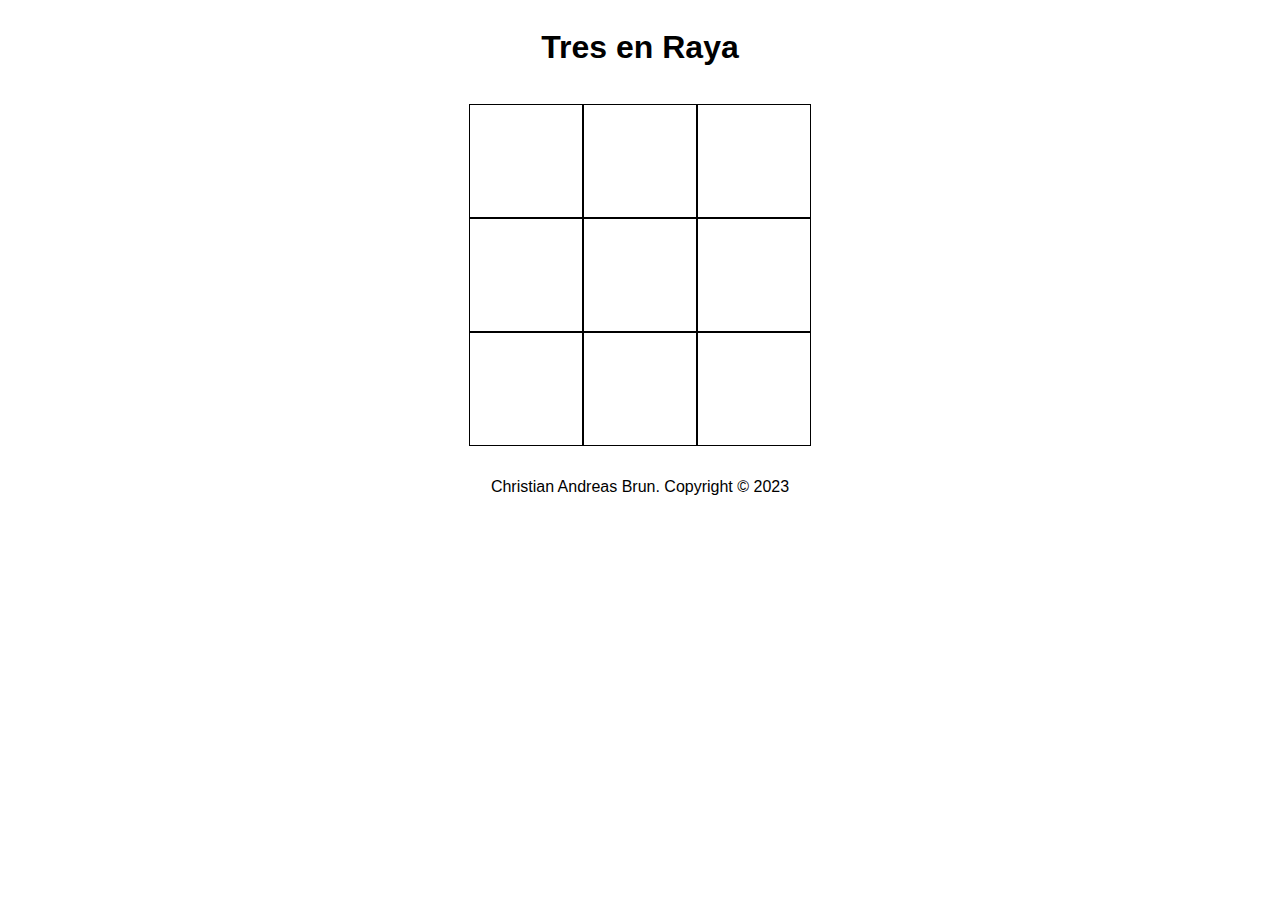
<file: 3 en Raya/index.html>
<!DOCTYPE html>
<html lang="es">
<head>
    <meta charset="UTF-8">
    <meta http-equiv="X-UA-Compatible" content="IE=edge">
    <meta name="viewport" content="width=device-width, initial-scale=1.0">
    <link rel="shortcut icon" href="favicon.png" type="image/x-icon">
    <title>Tres en Raya</title>

    <link rel="stylesheet" href="style.css">
</head>
<body>
    <h1>Tres en Raya</h1>
    <main> 
        <div class="column">
            <div id="0_0" onclick="position(this)"></div>
            <div id="0_1" onclick="position(this)"></div>
            <div id="0_2" onclick="position(this)"></div>
        </div>
        <div class="column">
            <div id="1_0" onclick="position(this)"></div>
            <div id="1_1" onclick="position(this)"></div>
            <div id="1_2" onclick="position(this)"></div>
        </div>
        <div class="column">
            <div id="2_0" onclick="position(this)"></div>
            <div id="2_1" onclick="position(this)"></div>
            <div id="2_2" onclick="position(this)"></div>
        </div>
    </main>

    <!-- Archivo de Script: JS -->
    <script src="script.js"></script>

    <!-- El pie de la pagina web -->
    <footer>
        <div>
            <p>Christian Andreas Brun. Copyright &copy; 2023</p>
        </div>
    </footer>
</body>
</html>

<!--
/\/\/\/\/\/\/\/\/\/\/\/\/\/\/\/\/\/\/\
||                                  ||
||   By  Christian Andreas Brun     ||
||                                  ||
/\/\/\/\/\/\/\/\/\/\/\/\/\/\/\/\/\/\/\
-->
</file>
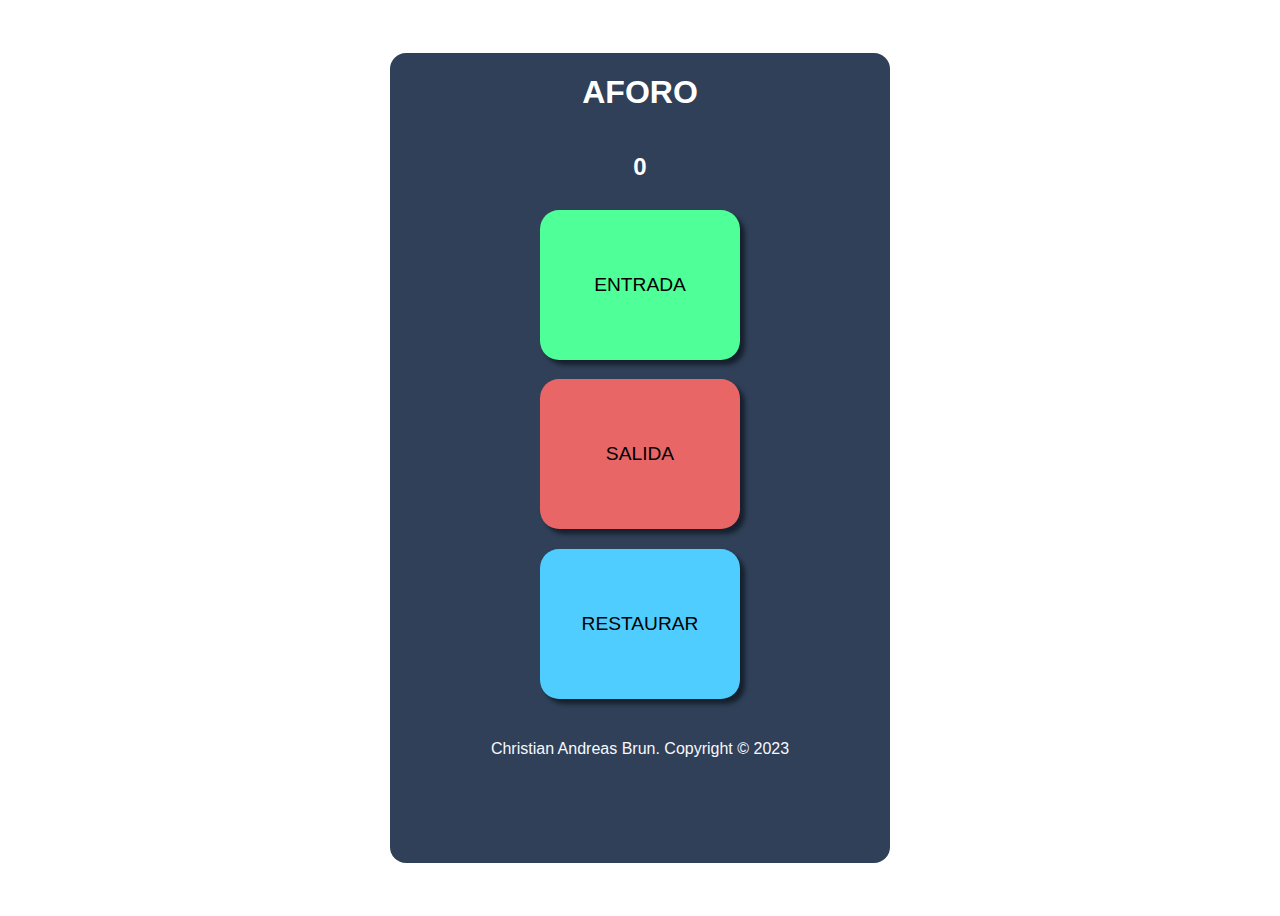
<file: Contador/index.html>
<!DOCTYPE html>
<html lang="es">
<head>
    <meta charset="UTF-8">
    <meta http-equiv="X-UA-Compatible" content="IE=edge">
    <meta name="viewport" content="width=device-width, initial-scale=1.0">
    <link rel="shortcut icon" href="favicon.png" type="image/x-icon">
    <title>Contador de Personas</title>
    <!-- Estilos CSS -->
    <link rel="stylesheet" href="style.css">
</head>

<body>
    <main>
        <h1>AFORO</h1>
        <h2 class="contador">0</h2>
        <button class="btn_entry" onclick="increase()">ENTRADA</button>
        <button class="btn_exit" onclick="decrement()">SALIDA</button>
        <button class="btn_reset" onclick="reset()">RESTAURAR</button>

        
        <!-- El pie de la pagina web -->
        <footer>
            <div>
                <p>Christian Andreas Brun. Copyright &copy; 2023</p>
            </div>
        </footer>
    </main>

    <!-- Scripts JS -->
   <script src="script.js"></script>
</body>
</html>

<!--
/\/\/\/\/\/\/\/\/\/\/\/\/\/\/\/\/\/\/\
||                                  ||
||   By  Christian Andreas Brun     ||
||                                  ||
/\/\/\/\/\/\/\/\/\/\/\/\/\/\/\/\/\/\/\
-->
</file>
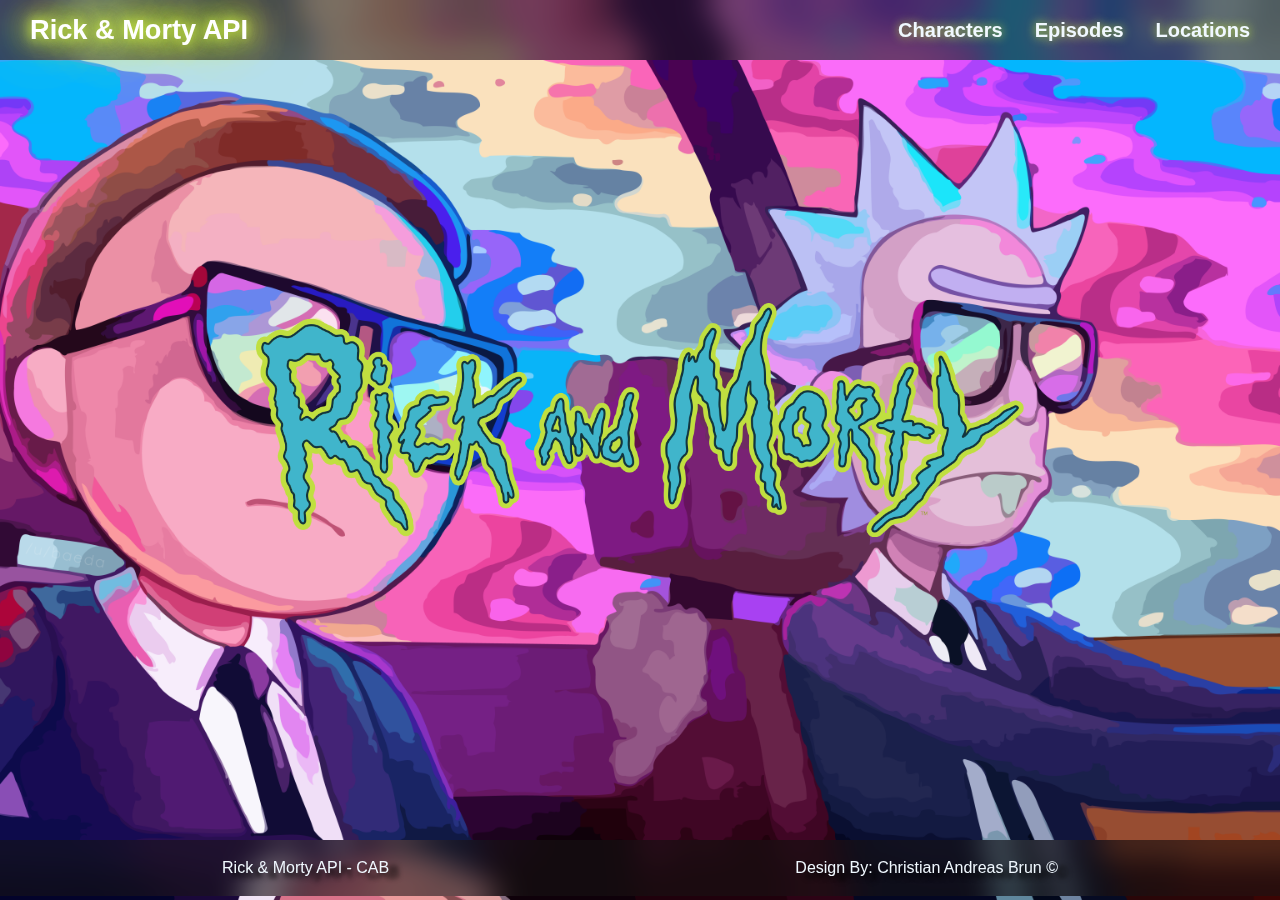
<file: Rick-and-Morty_API_Project/index.html>
<!DOCTYPE html>
<html lang="es">

<head>
  <meta charset="UTF-8" />
  <meta http-equiv="X-UA-Compatible" content="IE=edge" />
  <meta name="viewport" content="width=device-width, initial-scale=1.0" />
  <link rel="stylesheet" href="https://cdnjs.cloudflare.com/ajax/libs/font-awesome/6.4.0/css/all.min.css" integrity="sha512-iecdLmaskl7CVkqkXNQ/ZH/XLlvWZOJyj7Yy7tcenmpD1ypASozpmT/E0iPtmFIB46ZmdtAc9eNBvH0H/ZpiBw==" crossorigin="anonymous" referrerpolicy="no-referrer" />
  <link rel="shortcut icon" href="img/rick.ico" type="img/rick" />
  <title>Rick & Morty - CAB</title>

  <link rel="stylesheet" href="css/menu.css"/>
  <link rel="stylesheet" href="css/style.css"/>
</head>

<body class="home-page">
  <!-- NAV -->
  <header>
    <navbar class="sticky">
      <div class="logo"><a href="index.html">Rick & Morty API</a></div>
        <ul class="links">
          <li><a href="character.html">Characters</a></li>
          <li><a href="episodes.html">Episodes</a></a></li>
          <li><a href="location.html">Locations</a></li>
        </ul>
        <div class="toggle_btn">
          <i class="fa-solid fa-bars"></i>
        </div>
      </div>
    </navbar>

    <div class="dropdown_menu">
      <li><a href="character.html">Characters</a></li>
      <li><a href="episodes.html">Episodes</a></a></li>
      <li><a href="location.html">Locations</a></li>
    </div>
  </header>

  <!-- LOGO CENTRAL -->
  <main>
    <section id="home">
      <img src="img/logo.png" alt="Rick & Morty"/>
    </section>
  </main>

  <!-- SCRIPTS -->
  <script src="js/menu.js"></script>
</body>

<!-- PIE DE PAGINA -->
<footer>
  <p>Rick & Morty API - CAB</p>
  <p>Design By: Christian Andreas Brun &copy;</p>
</footer>

</html>

<!--
/\/\/\/\/\/\/\/\/\/\/\/\/\/\/\/\/\/\/\
||                                  ||
||   By  Christian Andreas Brun     ||
||                                  ||
/\/\/\/\/\/\/\/\/\/\/\/\/\/\/\/\/\/\/\
-->
</file>
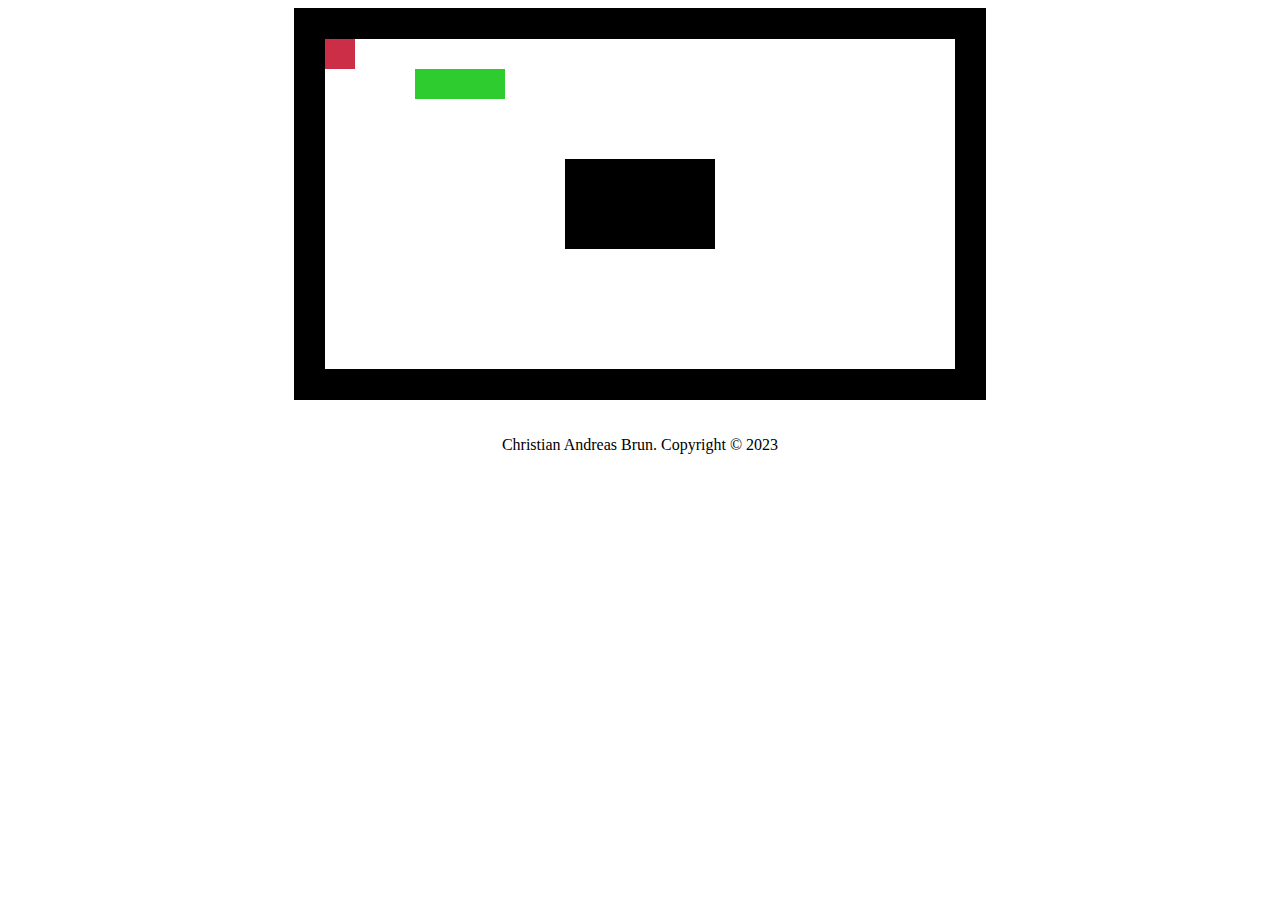
<file: Serpientica/index.html>
<!DOCTYPE html>
<html lang="es">
<head>
    <meta charset="UTF-8">
    <meta http-equiv="X-UA-Compatible" content="IE=edge">
    <meta name="viewport" content="width=device-width, initial-scale=1.0">
    <link rel="shortcut icon" href="favicon.png" type="image/x-icon">
    <title>Serpientica</title>
    
    <link rel="stylesheet" href="style.css">
</head>
<body>
    <main> 
        <!-- El area de dibujo -->
        <canvas id="canvas" width="690" height="390"></canvas>
        <!-- El pie de la pagina web -->
        <footer>
            <div>
                <p>Christian Andreas Brun. Copyright &copy; 2023</p>
            </div>
        </footer>
    </main>

    <!-- Script JS -->
    <script src="script.js"></script>
    <!-- <script src="test.js"></script> -->
</body>
</html>

<!--
/\/\/\/\/\/\/\/\/\/\/\/\/\/\/\/\/\/\/\
||                                  ||
||   By  Christian Andreas Brun     ||
||                                  ||
/\/\/\/\/\/\/\/\/\/\/\/\/\/\/\/\/\/\/\
-->
</file>
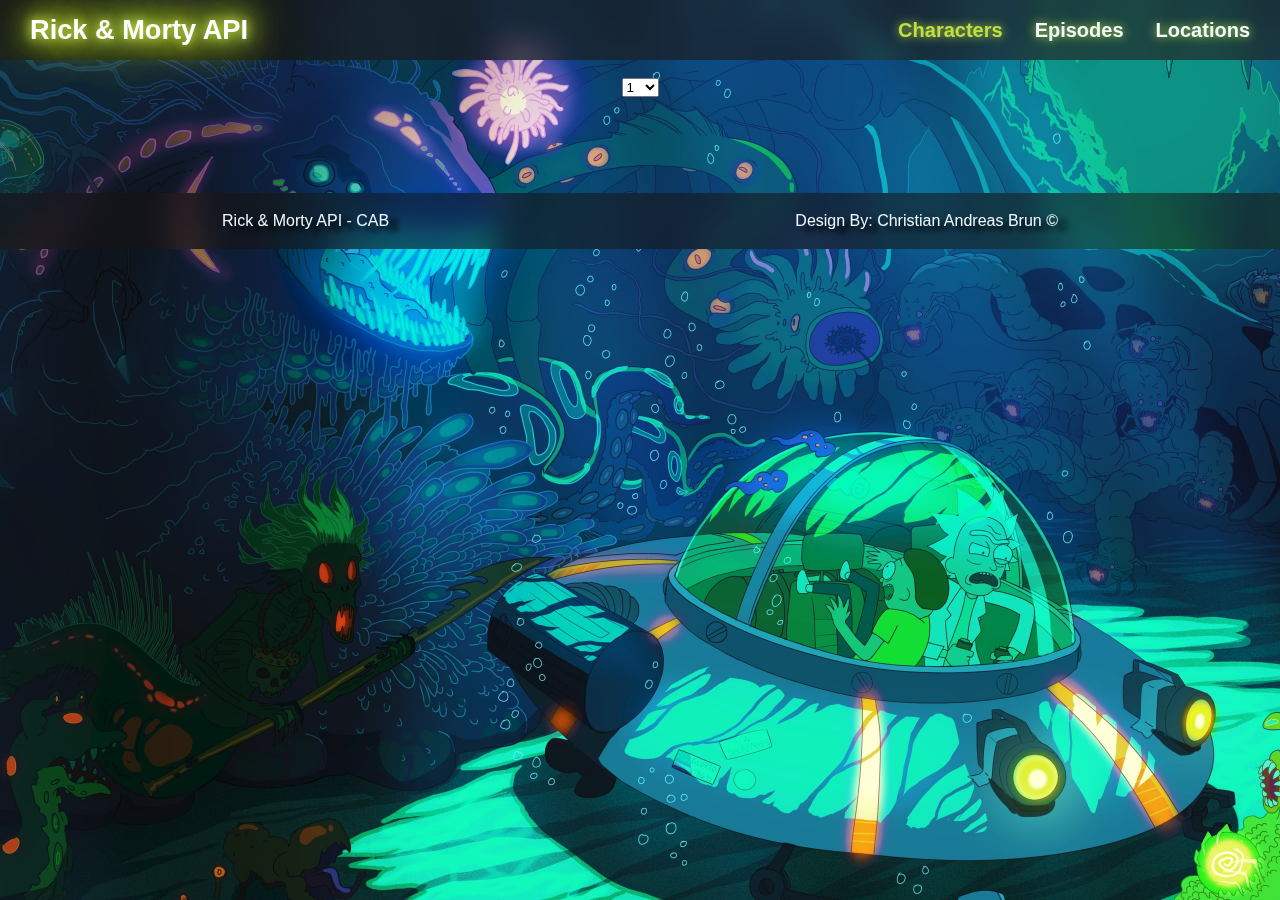
<file: Rick-and-Morty_API_Project/character.html>
<!DOCTYPE html>
<html lang="es">

<head>
  <meta charset="UTF-8" />
  <meta http-equiv="X-UA-Compatible" content="IE=edge" />
  <meta name="viewport" content="width=device-width, initial-scale=1.0" />
  <link rel="stylesheet" href="https://cdnjs.cloudflare.com/ajax/libs/font-awesome/6.4.0/css/all.min.css" integrity="sha512-iecdLmaskl7CVkqkXNQ/ZH/XLlvWZOJyj7Yy7tcenmpD1ypASozpmT/E0iPtmFIB46ZmdtAc9eNBvH0H/ZpiBw==" crossorigin="anonymous" referrerpolicy="no-referrer" />
  <link rel="shortcut icon" href="img/rick.ico" type="img/rick" />
  <title>Rick & Morty - CAB</title>

  <link rel="stylesheet" href="css/style.css" />
  <link rel="stylesheet" href="css/menu.css"/>
  <link rel="stylesheet" href="css/card.css"/>
</head>

<body class="api-pages">
  <!-- NAVBAR -->
  <header>
    <navbar class="sticky">
      <div class="logo"><a href="index.html">Rick & Morty API</a></div>
        <ul class="links">
          <li><a class="link-active" href="#">Characters</a></li>
          <li><a href="episodes.html">Episodes</a></a></li>
          <li><a href="location.html">Locations</a></li>
        </ul>
        <div class="toggle_btn">
          <i class="fa-solid fa-bars"></i>
        </div>
      </div>
    </navbar>

    <div class="dropdown_menu">
      <li><a class="link-active" href="#">Characters</a></li>
      <li><a href="episodes.html">Episodes</a></a></li>
      <li><a href="location.html">Locations</a></li>
    </div>
  </header>
  <br>

  <!-- SELECTOR DE PAGINA -->
  <div class="container">
    <select class="option" id="pagina" onchange="getCharacter(this.value)">
      <script>
        for (let i = 1; i <= 42; i++) {
          document.write(`<option value="${i}">${i}</option>`);
        }
      </script>
    </select>
  </div>

  <!-- CONTENIDO DE LA API -->
  <div class="container">
    <main id="Resultados"></main>
  </div>

  <!-- SCRIPTS -->
  <script src="js/script.js"></script>
  <script src="js/menu.js"></script>

  <br><br>
  <!-- PIE DE PAGINA -->
  <footer>
    <p>Rick & Morty API - CAB</p>
    <p>Design By: Christian Andreas Brun &copy;</p>
  </footer>

</body>

</html>

<!--
/\/\/\/\/\/\/\/\/\/\/\/\/\/\/\/\/\/\/\
||                                  ||
||   By  Christian Andreas Brun     ||
||                                  ||
/\/\/\/\/\/\/\/\/\/\/\/\/\/\/\/\/\/\/\
-->
</file>
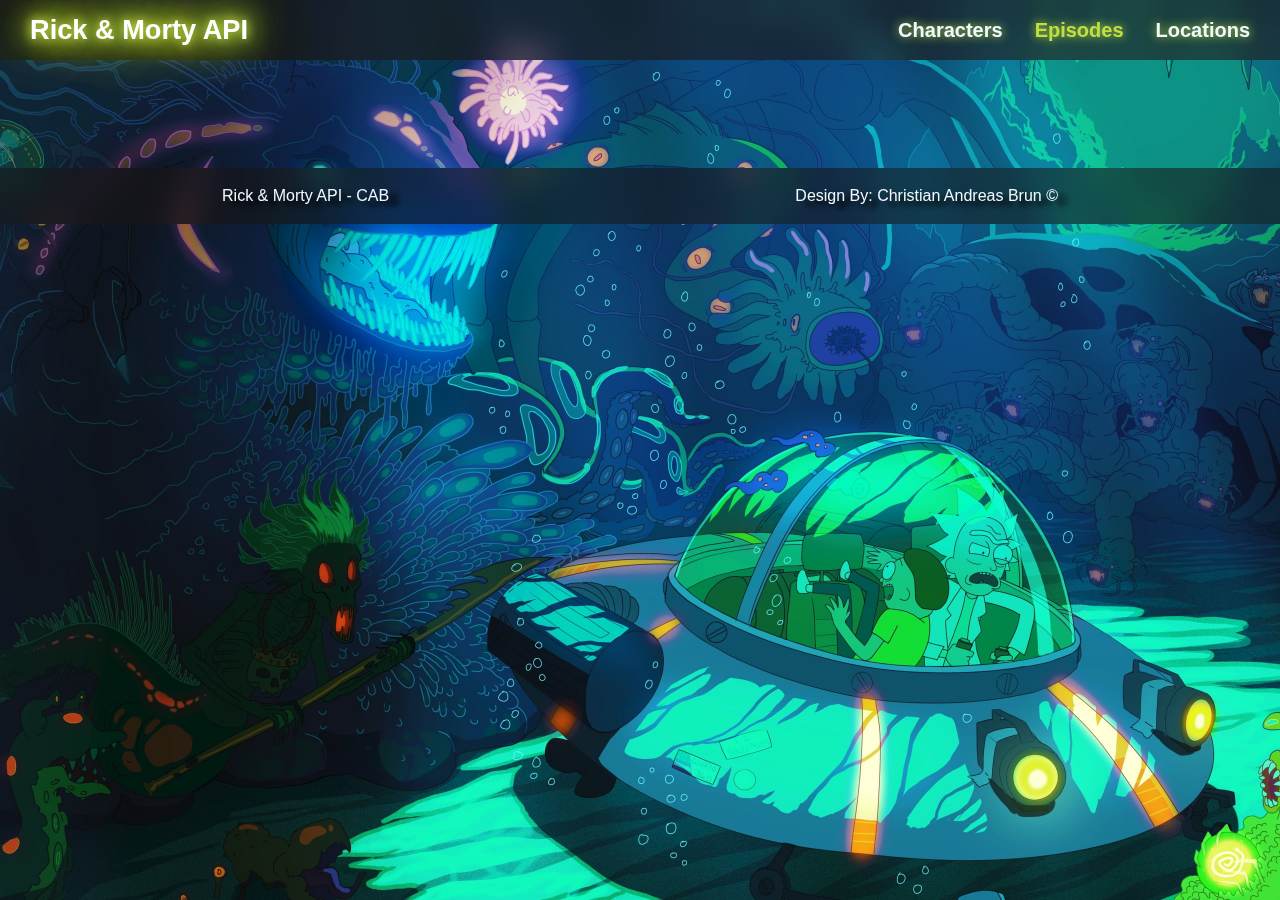
<file: Rick-and-Morty_API_Project/episodes.html>
<!DOCTYPE html>
<html lang="es">

<head>
  <meta charset="UTF-8" />
  <meta http-equiv="X-UA-Compatible" content="IE=edge" />
  <meta name="viewport" content="width=device-width, initial-scale=1.0" />
  <link rel="stylesheet" href="https://cdnjs.cloudflare.com/ajax/libs/font-awesome/6.4.0/css/all.min.css" integrity="sha512-iecdLmaskl7CVkqkXNQ/ZH/XLlvWZOJyj7Yy7tcenmpD1ypASozpmT/E0iPtmFIB46ZmdtAc9eNBvH0H/ZpiBw==" crossorigin="anonymous" referrerpolicy="no-referrer" />
  <link rel="shortcut icon" href="img/rick.ico" type="img/rick" />
  <title>Rick & Morty - CAB</title>

  <link rel="stylesheet" href="css/style.css" />
  <link rel="stylesheet" href="css/menu.css"/>
</head>
  
<body class="api-pages">
  <!-- NAVBAR -->
  <header>
    <navbar class="sticky">
      <div class="logo"><a href="index.html">Rick & Morty API</a></div>
        <ul class="links">
          <li><a href="character.html">Characters</a></li>
          <li><a class="link-active" href="#">Episodes</a></a></li>
          <li><a href="location.html">Locations</a></li>
        </ul>
        <div class="toggle_btn">
          <i class="fa-solid fa-bars"></i>
        </div>
      </div>
    </navbar>
    <br><br><br>

    <div class="dropdown_menu">
      <li><a href="character.html">Characters</a></li>
      <li><a class="link-active" href="#">Episodes</a></a></li>
      <li><a href="location.html">Locations</a></li>
    </div>
  </header>

  <!-- CONTENIDO API -->
  <div class="container">
    <main id="Episodios"></main>
  </div>

  <!-- SCRIPTS -->
  <script src="js/script.js"></script>
  <script src="js/menu.js"></script>

  <br><br><br>
  <!-- PIE DE PAGINA -->
  <footer>
      <p>Rick & Morty API - CAB</p>
      <p>Design By: Christian Andreas Brun &copy;</p>
  </footer>

</body>

</html>

<!--
/\/\/\/\/\/\/\/\/\/\/\/\/\/\/\/\/\/\/\
||                                  ||
||   By  Christian Andreas Brun     ||
||                                  ||
/\/\/\/\/\/\/\/\/\/\/\/\/\/\/\/\/\/\/\
-->
</file>
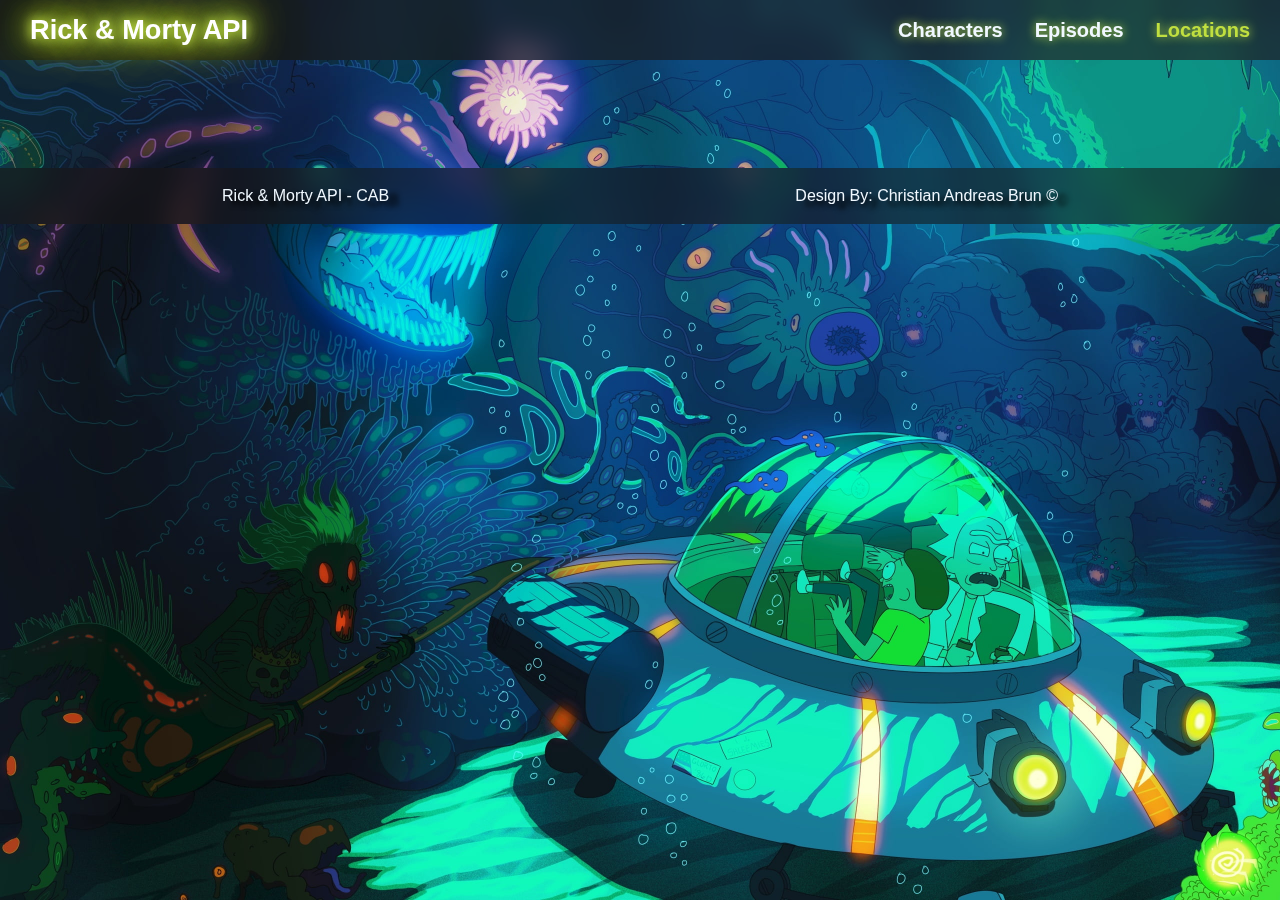
<file: Rick-and-Morty_API_Project/location.html>
<!DOCTYPE html>
<html lang="es">

<head>
  <meta charset="UTF-8" />
  <meta http-equiv="X-UA-Compatible" content="IE=edge" />
  <meta name="viewport" content="width=device-width, initial-scale=1.0" />
  <link rel="stylesheet" href="https://cdnjs.cloudflare.com/ajax/libs/font-awesome/6.4.0/css/all.min.css" integrity="sha512-iecdLmaskl7CVkqkXNQ/ZH/XLlvWZOJyj7Yy7tcenmpD1ypASozpmT/E0iPtmFIB46ZmdtAc9eNBvH0H/ZpiBw==" crossorigin="anonymous" referrerpolicy="no-referrer" />
  <link rel="shortcut icon" href="img/rick.ico" type="img/rick" />
  <title>Rick & Morty - CAB</title>

  <link rel="stylesheet" href="css/style.css" />
  <link rel="stylesheet" href="css/menu.css"/>
</head>
  
<body class="api-pages">
  <!-- NAVBAR -->
  <header>
    <navbar class="sticky">
      <div class="logo"><a href="index.html">Rick & Morty API</a></div>
        <ul class="links">
          <li><a href="character.html">Characters</a></li>
          <li><a href="episodes.html">Episodes</a></a></li>
          <li><a class="link-active" href="#">Locations</a></li>
        </ul>
        <div class="toggle_btn">
          <i class="fa-solid fa-bars"></i>
        </div>
      </div>
    </navbar>

    <div class="dropdown_menu">
      <li><a href="character.html">Characters</a></li>
      <li><a href="episodes.html">Episodes</a></a></li>
      <li><a class="link-active" href="#">Locations</a></li>
    </div>
  </header>
  <br><br><br>

  <!-- CONTENIDO API -->
  <div class="container">
   <main id="Ubicaciones"></main>
  </div>

  <!-- SCRIPTS -->
  <script src="js/script.js"></script>
  <script src="js/menu.js"></script>

  <br><br><br>
  <!-- PIE DE PAGINA -->
  <footer>
      <p>Rick & Morty API - CAB</p>
      <p>Design By: Christian Andreas Brun &copy;</p>
  </footer>
</body>

</html>

<!--
/\/\/\/\/\/\/\/\/\/\/\/\/\/\/\/\/\/\/\
||                                  ||
||   By  Christian Andreas Brun     ||
||                                  ||
/\/\/\/\/\/\/\/\/\/\/\/\/\/\/\/\/\/\/\
-->
</file>
<file: 3 en Raya/style.css>
/* Main Section */
* {
    font-family: Verdana, Geneva, Tahoma, sans-serif;
}

body {
    display: flex;
    flex-direction: column;
    justify-content: center;
    align-items: center;
}

main {
    margin: 1em auto;
    display: flex;
}

/* DIV Section */
.column div {
    border: 1px solid black;
    padding: 1em;
    height: 80px;
    width: 80px;
    text-align: center;
}


/* Footer Section */
/* footer p {
    display: flex;
    flex-direction: column;
    align-items: center;
	text-align: center;
	padding: 1em;
	color: #000;
} */
</file>
<file: Contador/style.css>
/* Main Section */
* {
    font-family: Verdana, Geneva, Tahoma, sans-serif;
}

body {
    height: 100vh;
    display: flex;
    justify-content: center;
    align-items: center;
    color: #fff;
}

main {
    width: 500px;
    background: #2f4058;
    height: 90vh;
    display: flex;
    flex-direction: column;
    align-items: center;
    border-radius: 1em;
}

/* Buttons Section */
button {
    border: none;
    padding: 1em 1.3em;
    border-radius: 1em;
    width: 200px;
    height: 150px;
    font-size: 1.2em;
    margin: 0.5em;
    box-shadow: 5px 5px 4px #17202e;
}

button:hover {
    box-shadow: 5px 5px 4px #55749c;
}

/* Entry button style */
.btn_entry {
    background: #4fff98;
}

.btn_entry:active {
    box-shadow: 5px 5px 2px #2a7a4b;
    background: #40c577;
}

/* Exit button style */
.btn_exit {
    background: #e96666;
}

.btn_exit:active {
    box-shadow: 5px 5px 2px #812e2e;
    background: #ad4b4b;
}

/* Reset button style */
.btn_reset {
    background: #4fcdff;
}

.btn_reset:active {
    box-shadow: 5px 5px 2px #2c6d86;
    background: #3994b8;
}

/*Esta secion es el pie de pagina, se controla la posicion de texto y colores*/
footer p {
    display: flex;
    flex-direction: column;
    align-items: center;
	text-align: center;
	padding: 1em;
	color: ghostwhite;
}
</file>
<file: Rick-and-Morty_API_Project/css/menu.css>
/* CSS - NAVBAR STYLE*/
* {
    margin: 0;
    padding: 0;
    box-sizing: border-box;
    font-family: 'Open Sans', sans-serif;
}

body {
    background-color: #1f1f1f;
    background-size: cover;
    background-position: center;
}



.logo {
    display: flex;
}

a {
    text-decoration: none;
    color: aliceblue;
    font-size: 20px;
    font-weight: bold;
    text-shadow: 0 0 10px #c1e140;
}

li {
    list-style: none;
}

li a:hover {
    text-decoration: none;
    color:#00f7ff;
}


/* HEADER */
header{
    position: relative;
    padding: 0;
}

navbar {
    z-index: 2;
    display: flex;
    padding: 30px;
    width: 100%;
    height: 60px;
    max-width: 1920px;
    margin: 0 auto;
    align-items: center;
    justify-content: space-between;
    background: rgba(24, 19, 19, 0.555);
    backdrop-filter: saturate(80%) blur(15px);
}

navbar .logo a{
    font-size: 1.7rem;
    font-weight: bold;
    color: #fff;
    text-shadow: 0 0 10px #c1e140, 0 0 20px #c1e140, 0 0 30px #c1e140, 0 0 40px #c1e140, 0 0 70px #c1e140, 0 0 80px #c1e140, 0 0 100px #c1e140;
    animation: neon 1.5s ease-in-out infinite alternate;
}

@keyframes neon {
    from {
        text-shadow: 0 0 10px #c1e140, 0 0 20px #c1e140, 0 0 30px #c1e140, 0 0 40px #c1e140, 0 0 70px #c1e140, 0 0 80px #c1e140, 0 0 100px #c1e140;
    }
    to {
        text-shadow: 0 0 20px #c1e140, 0 0 30px #c1e140, 0 0 40px #c1e140, 0 0 70px #c1e140, 0 0 80px #c1e140, 0 0 100px #c1e140, 0 0 150px #c1e140;
    }
}

navbar .links {
    display: flex;
    gap: 2rem;
}

.link-active{
    color: #c0df40;
    pointer-events: none;
    cursor: default;
}

navbar .toggle_btn{
    color: aliceblue;
    font-size: 1.5rem;
    cursor: pointer;
    display: none;
}

.sticky {
    position: fixed;
    top: 0;
    width: 100%;
}

.sticky + main {
    padding-top: 60px;
}


/* DROPDOWN MENU */
.dropdown_menu {
    z-index: 2;
    display: none;
    position: absolute;
    margin-top: 3%;
    right: 2rem;
    top: 60px;
    height: 0;
    width: 300px;
    background: rgba(24, 19, 19, 0.555);
    backdrop-filter: blur(15px);
    border-radius: 10px;
    overflow: hidden;
    transition: height 0.2s cubic-bezier(0.175, 0.885, 0.32, 1.275);
}

.dropdown_menu.open {
    height: 150px;
    position: fixed;
}


.dropdown_menu li {
    padding: 0.7rem;
    display: flex;
    align-items: center;
    justify-content: center;
}


section#home {
    height: calc(100vh - 60px);
    display: flex;
    flex-direction: column;
    align-items: center;
    justify-content: center;
    text-align: center;
    color: #000;

}

img {
    display: flex;
    width: 60%;
    justify-content: center;
}

/* RESPONSIVE */
@media(max-width: 992px) {
    navbar .links, navbar .btn {
        display: none;
    }

    navbar .toggle_btn {
        display: block;
    }

    .dropdown_menu {
        display: block;
    }

    img {
        width: 90%;
    }
}

@media(max-width: 576px) {
    .dropdown_menu {
        left: 2rem;
        width: unset;
    }

    img {
        width: 90%;
    }
}

/* PARAMETROS DE PIE DE PAGINA */
footer {
    display: flex;
    justify-content: space-around;
    padding: 19px;
    align-items: center;
    color: aliceblue;
    text-shadow:  10px 5px 5px #000;
    background: rgba(24, 19, 19, 0.555);
    backdrop-filter: blur(15px);
  }
</file>
<file: Rick-and-Morty_API_Project/css/style.css>
/* CSS */
body {
    align-items: center;
    justify-content: center;
    min-height: 100vh;
}

body.home-page {
    background-image: url(../img/fondo_1.png);
}

body.api-pages {
    background-image: url(../img/fondo_2.jpg);
    background-repeat: no-repeat;
    background-attachment: fixed;
}

/* ID STYLES */
#Resultados {
    display: grid;
    grid-template-columns: repeat(4, 1fr);
    grid-template-rows: auto;
    gap: 30px 10px;
}

#Episodios {
    display: grid;
    grid-template-columns: repeat(4, 1fr);
    grid-template-rows: auto;
    gap: 50px 100px;
}

#Ubicaciones {
    display: grid;
    grid-template-columns: repeat(4, 1fr);
    grid-template-rows: auto;
    gap: 50px 100px;
}


/* CONTENEDORES */
.container {
    z-index: 1;
    display: flex;
    flex-direction: column;
    justify-content: center;
    align-items: center;
    margin-top: 60px;
}


.box {
    width: 254px;
    height: 140px;
    transition: all 0.2s;
    position: relative;
    cursor: pointer;
}

.box-inner {
    width: inherit;
    height: inherit;
    color: aliceblue;
    background: rgba(0, 0, 0, 0.05);
    box-shadow: 0 0 10px rgba(0,0,0,0.25);
    backdrop-filter: blur(100px);
    border-radius: 8px;
    padding: 20px;
    justify-content: center;
    align-items: center;
}

.box:hover {
    transform: scale(1.04) rotate(1deg);
}

.circle {
    width: 100px;
    height: 100px;
    background: radial-gradient(#b0e633, #53ef7d);
    border-radius: 50%;
    position: absolute;
    animation: move-up6 2s ease-in infinite alternate-reverse;
}

.circle:nth-child(1) {
    top: -25px;
    left: -25px;
}

.circle:nth-child(2) {
    bottom: -25px;
    right: -25px;
    animation-name: move-down1;
}

@keyframes move-up6 {
    to {
        transform: translateY(-10px);
    }
}

@keyframes move-down1 {
    to {
        transform: translateY(10px);
    }
}


/* RESPONSIVE */
@media(max-width: 1380px) {
    #Ubicaciones {
        display: grid;
        grid-template-columns: repeat(3, 1fr);
        grid-template-rows: auto;
        gap: 50px 100px;
    }

    #Episodios {
        display: grid;
        grid-template-columns: repeat(3, 1fr);
        grid-template-rows: auto;
        gap: 50px 100px;
    }
}

@media(max-width: 1200px) {
    #Resultados {
        display: grid;
        grid-template-columns: repeat(3, 1fr);
        grid-template-rows: auto;
        gap: 30px 10px;
    }
}

@media(max-width: 1015px) {
    #Ubicaciones {
        display: grid;
        grid-template-columns: repeat(2, 1fr);
        grid-template-rows: auto;
        gap: 50px 100px;
    }

    #Episodios {
        display: grid;
        grid-template-columns: repeat(2, 1fr);
        grid-template-rows: auto;
        gap: 50px 100px;
    }
}

@media(max-width: 920px) {
    #Resultados {
        display: grid;
        grid-template-columns: repeat(2, 1fr);
        grid-template-rows: auto;
        gap: 30px 10px;
    }
}

@media(max-width: 675px) {
    #Ubicaciones {
        display: grid;
        grid-template-columns: repeat(1, 1fr);
        grid-template-rows: auto;
        gap: 50px 100px;
    }

    #Episodios {
        display: grid;
        grid-template-columns: repeat(1, 1fr);
        grid-template-rows: auto;
        gap: 50px 100px;
    }
}

@media(max-width: 576px) {
    #Resultados {
        display: grid;
        grid-template-columns: repeat(1, 1fr);
        grid-template-rows: auto;
        gap: 30px 10px;
    }
}
</file>
<file: Serpientica/style.css>
/* Main Section */
body {
    display: flex;
    justify-content: center;
}

/* Canvas Section */
canvas {
    border: 1px solid #000000;
    /* width: 500px;
    height: 500px; */
}

/* Footer Section */
footer p {
    display: flex;
    flex-direction: column;
    align-items: center;
	text-align: center;
	padding: 1em;
	color: #000;
}
</file>
<file: Rick-and-Morty_API_Project/css/card.css>
/* CSS - CARD STYLE - FLIP EFFECT */
.card {
    position: relative;
    width: 300px;
    height: 350px;
}

.card .face {
    position: absolute;
    width: 100%;
    height: 100%;
    backface-visibility: hidden;
    border-radius: 10px;
    overflow: hidden;
    transition: 0.5s;
}

.card .front {
    transform: perspective(600px) rotateY(0deg);
    box-shadow: 0 15px 10px #000;
}

.card .front img {
    position: absolute;
    width: 100%;
    height: 100%;
    object-fit: cover;
}

.card .front h3 {
    position: absolute;
    width: 100%;
    height: 45px;
    bottom: 0;
    line-height: 45px;
    color: #fff;
    text-align: center;
    background: rgba(24, 19, 19, 0.555);
    backdrop-filter: blur(15px);
}

.card .back {
    transform: perspective(600px) rotateY(180deg);
    background: whitesmoke;
    backdrop-filter: blur(15px);
    padding: 15px;
    display: flex;
    flex-direction: column;
    justify-content: space-between;
    text-align: center;
    box-shadow: 0 5px 10px #000;
}

.card .back h3 {
    font-size: 25px;
    margin-top: 20px;
    letter-spacing: 2px;
}

.card .back p {
    letter-spacing: 1px;
}

.card:hover .front {
    transform: perspective(600px) rotateY(180deg);
}

.card:hover .back {
    transform: perspective(600px) rotateY(360deg);
}
</file>
